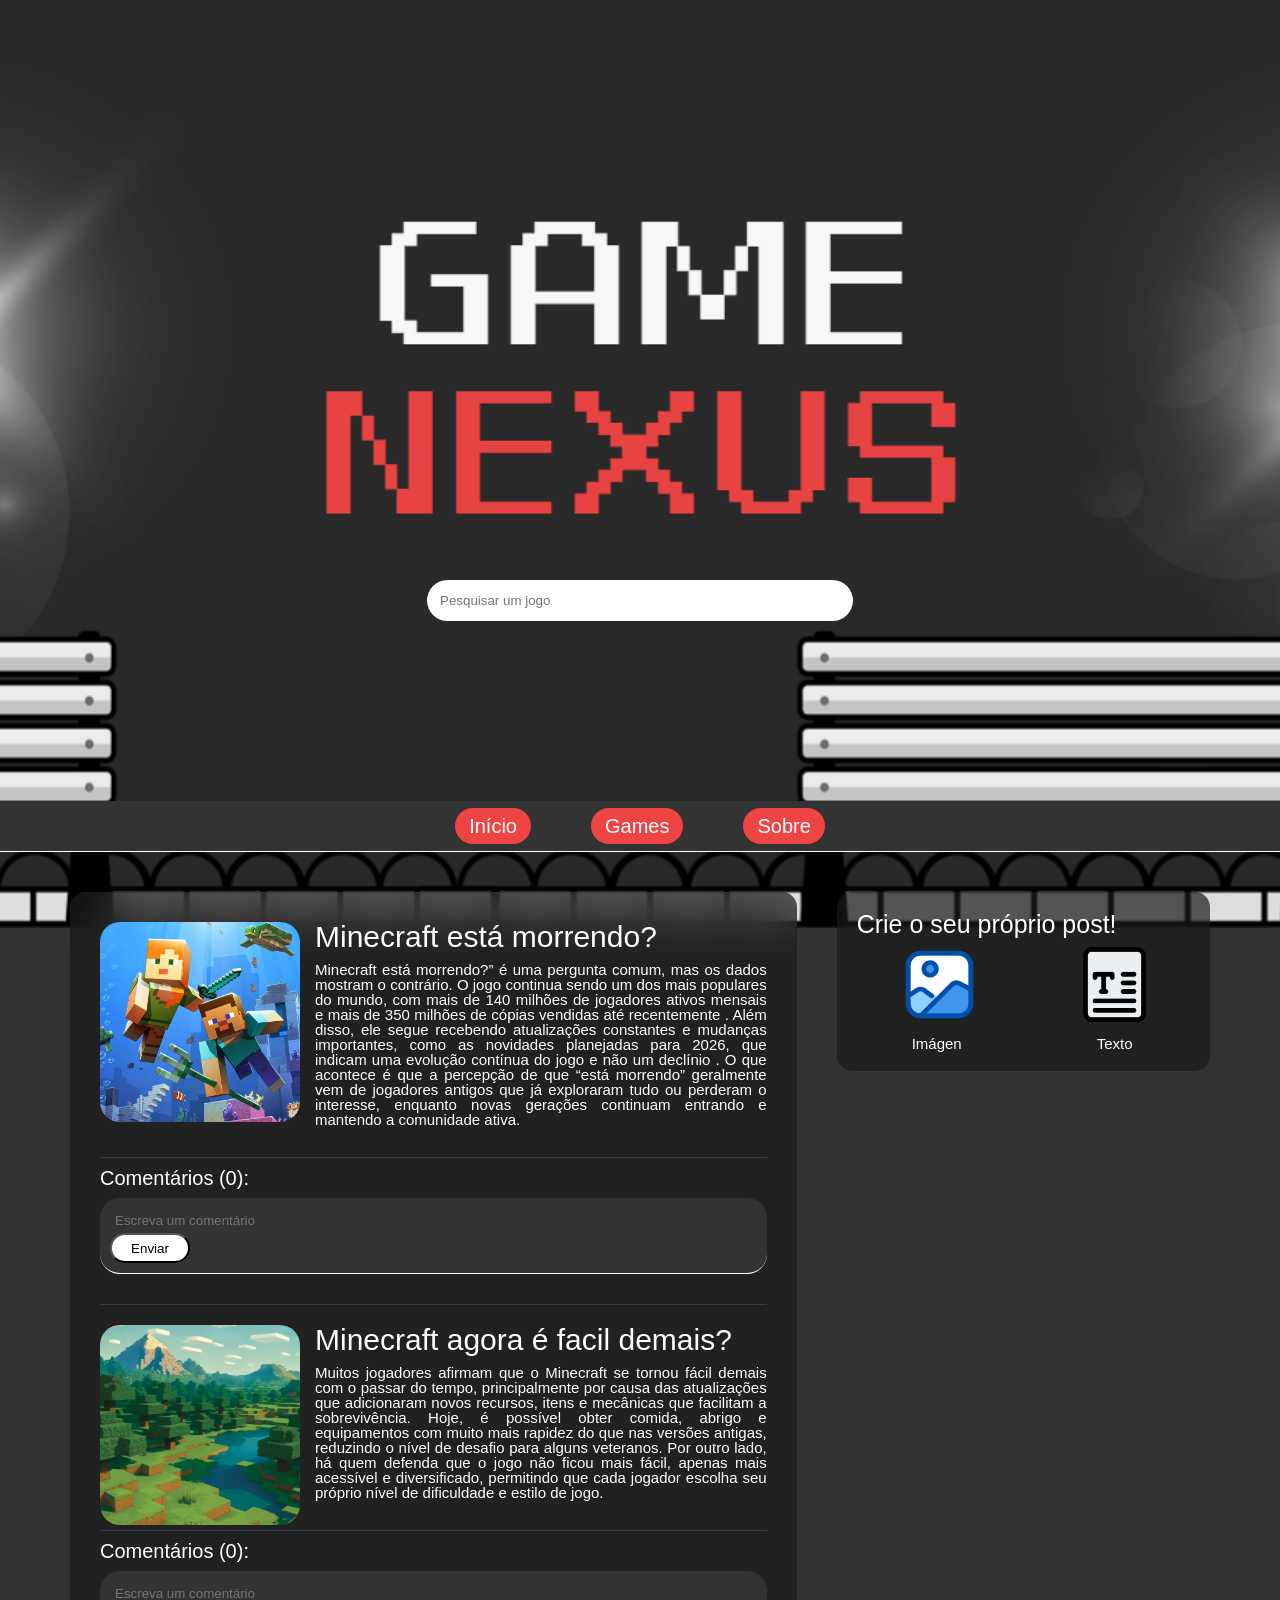
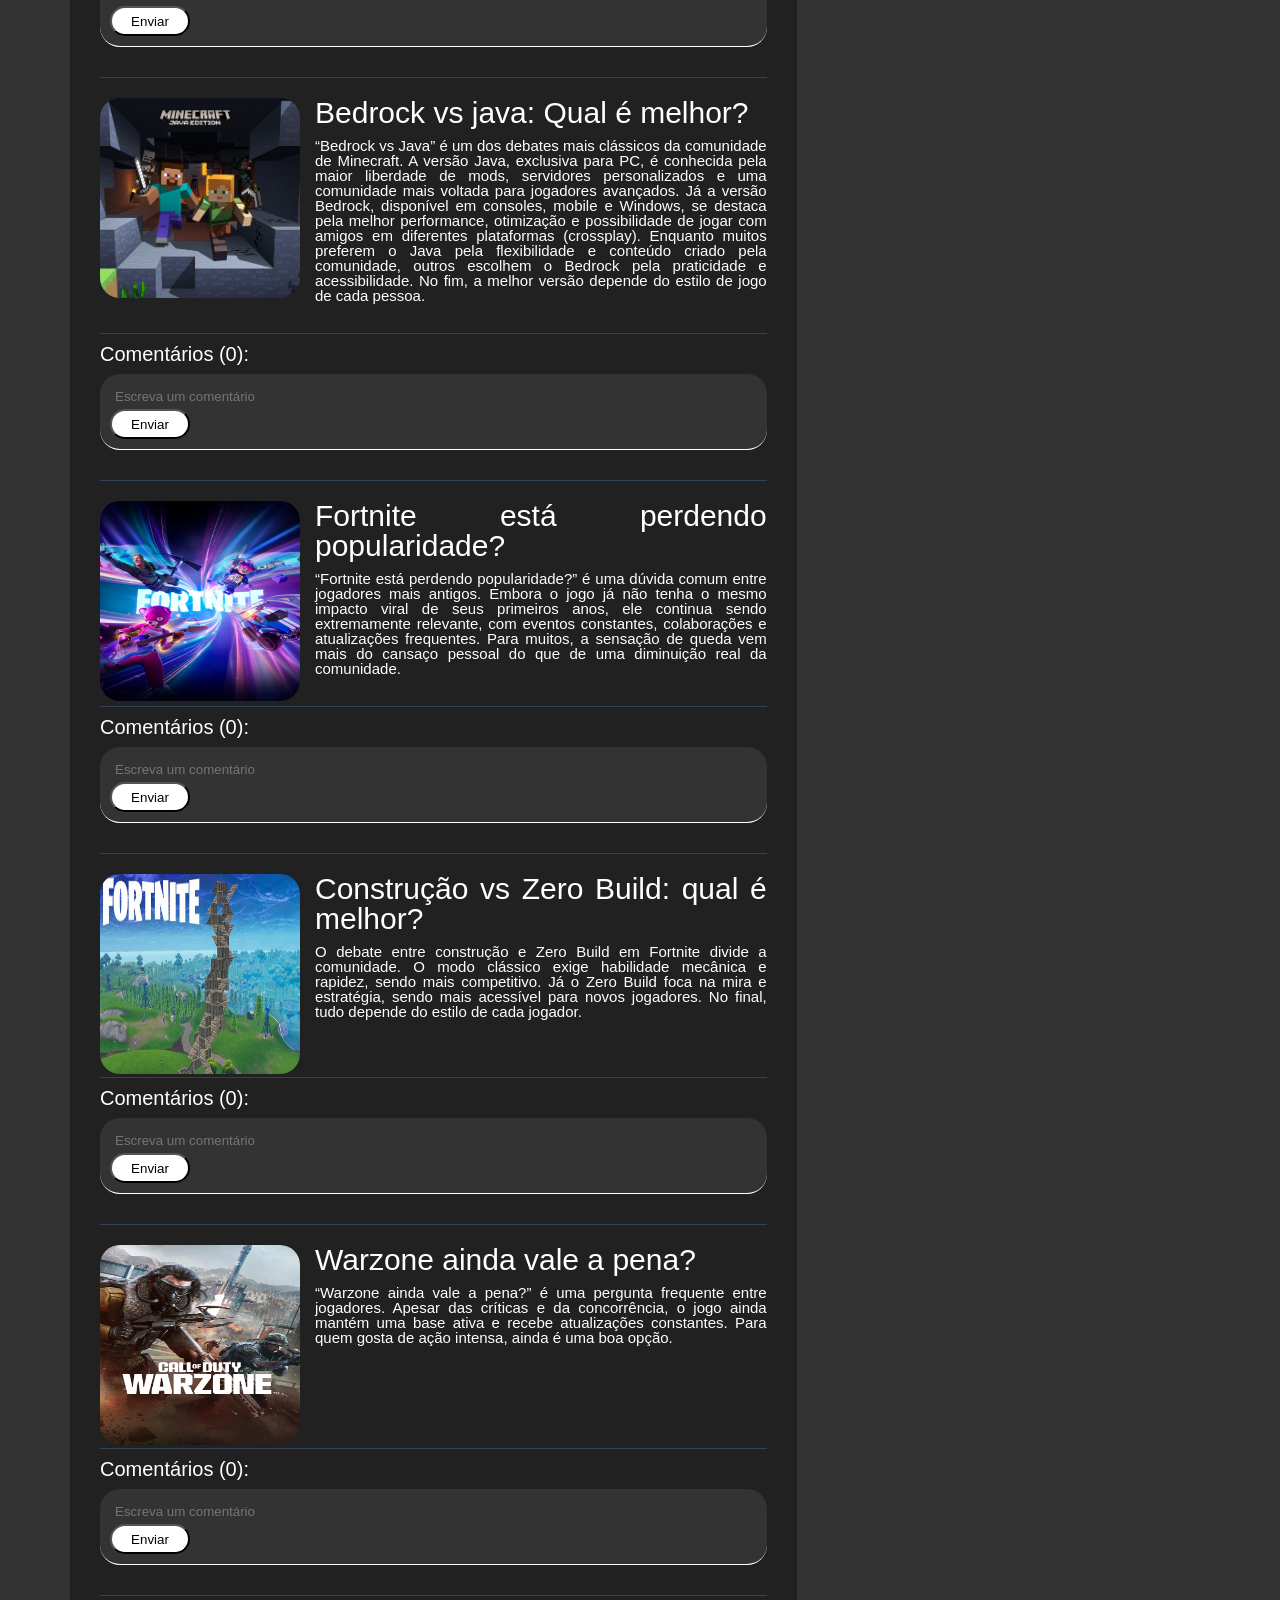
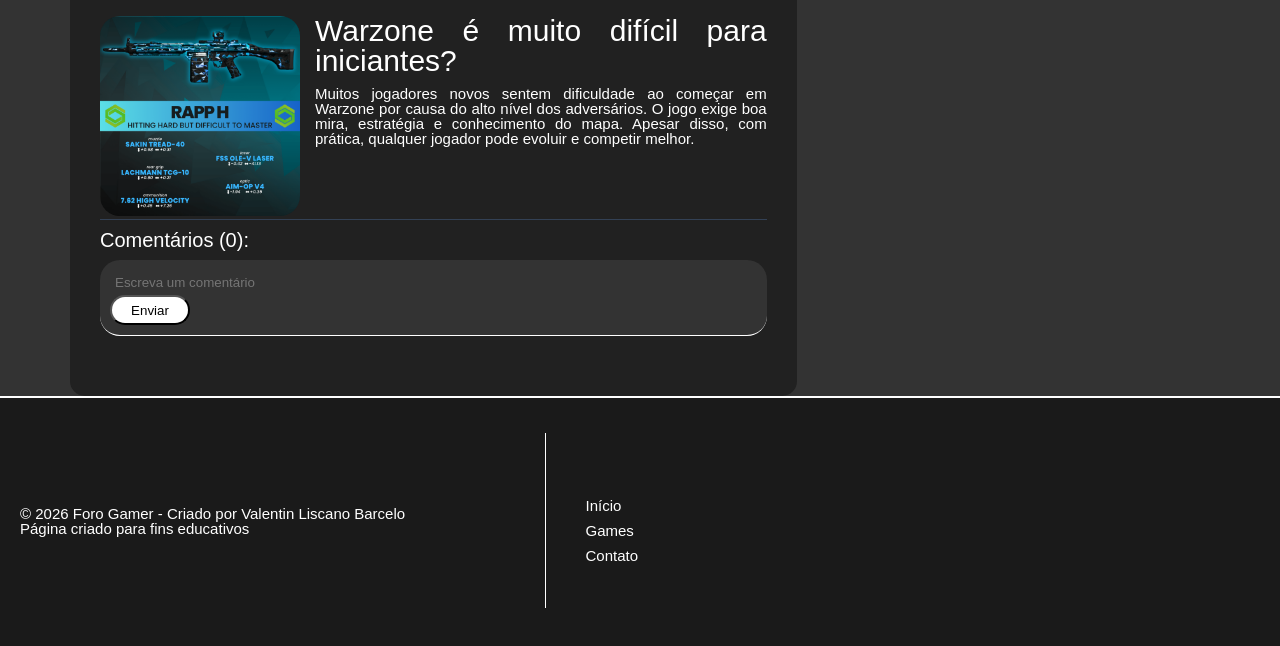
<file: index.html>
<!DOCTYPE html>
<html lang="pt-br">

<head>
    <meta charset="UTF-8">
    <meta name="viewport" content="width=device-width, initial-scale=1.0">
    <title>GameNexus</title>
    <link rel="stylesheet" href="css/style.css">
    <link rel="stylesheet" href="css/reset.css">
</head>

<body>
    <div id="container">
        <div id="header">
            <div id="title">
                <img src="imagens/logo3.png">
            </div>
            <div id="searchbox">
                <input type="text" placeholder="Pesquisar um jogo">
            </div>
        </div>

        <nav id="menu">
            <div id="navi">
                <a href="index.html">Início</a>
                <a href="catalogo.html">Games</a>
                <a href="sobre.html">Sobre</a>
            </div>
        </nav>

        <div id="bodypage">

            <div id="contenido">

                <div id="contenido-left">

                    <div id="post1">

                        <div id="post1img">
                            <img src="imagens/post1.jpg">
                        </div>

                        <div id="post1text">
                            <h3>Minecraft está morrendo?</h3>
                            <p>Minecraft está morrendo?” é uma pergunta comum, mas os dados mostram o contrário. O jogo
                                continua sendo um dos mais populares do mundo, com mais de 140 milhões de jogadores
                                ativos mensais e mais de 350 milhões de cópias vendidas até recentemente . Além disso,
                                ele segue recebendo atualizações constantes e mudanças importantes, como as novidades
                                planejadas para 2026, que indicam uma evolução contínua do jogo e não um declínio . O
                                que acontece é que a percepção de que “está morrendo” geralmente vem de jogadores
                                antigos que já exploraram tudo ou perderam o interesse, enquanto novas gerações
                                continuam entrando e mantendo a comunidade ativa.</p><br>
                        </div>

                    </div>

                    <div id="comentarioscss">
                        <div id="comentarios-p1">
                            <h4 id="contador">Comentários (0):</h4>
                        </div>

                        <script>
                            let contador = 0
                            function agregarComentario() {
                                const input = document.getElementById("input-comentario");
                                const texto = input.value;

                                if (texto === "") {
                                    return;
                                }

                                const nuevoComentario = document.createElement("p")
                                nuevoComentario.textContent = "Usuario: " + texto;

                                const contenedor = document.getElementById("comentarioscss")
                                contenedor.appendChild(nuevoComentario);

                                contador++;
                                document.getElementById("contador").textContent = "Comentários (" + contador + "):";

                                input.value = "";
                            }
                        </script>
                    </div>

                    <div id="comentariosjs">
                        <input type="text" id="input-comentario" placeholder="Escreva um comentário">
                        <button onclick="agregarComentario()">Enviar</button>
                    </div>

                    <div id="post2">

                        <div id="post2img">
                            <img src="imagens/post2.webp">
                        </div>

                        <div id="post2text">
                            <h3>Minecraft agora é facil demais?</h3>
                            <p>Muitos jogadores afirmam que o Minecraft se tornou fácil demais com o passar do tempo,
                                principalmente por causa das atualizações que adicionaram novos recursos, itens e
                                mecânicas que facilitam a sobrevivência. Hoje, é possível obter comida, abrigo e
                                equipamentos com muito mais rapidez do que nas versões antigas, reduzindo o nível de
                                desafio para alguns veteranos. Por outro lado, há quem defenda que o jogo não ficou mais
                                fácil, apenas mais acessível e diversificado, permitindo que cada jogador escolha seu
                                próprio nível de dificuldade e estilo de jogo.</p><br>
                        </div>
                    </div>

                    <div id="comentarioscss2">
                        <div id="comentarios-p1">
                            <h4 id="contador2">Comentários (0):</h4>
                        </div>

                        <script>
                            let contador2 = 0
                            function agregarComentario2() {
                                const input = document.getElementById("input-comentario2");
                                const texto = input.value;

                                if (texto === "") {
                                    return;
                                }

                                const nuevoComentario = document.createElement("p")
                                nuevoComentario.textContent = "Usuario: " + texto;

                                const contenedor = document.getElementById("comentarioscss2")
                                contenedor.appendChild(nuevoComentario);

                                contador2++;
                                document.getElementById("contador2").textContent = "Comentários (" + contador2 + "):";

                                input.value = "";
                            }
                        </script>
                    </div>

                    <div id="comentariosjs2">
                        <input type="text" id="input-comentario2" placeholder="Escreva um comentário">
                        <button onclick="agregarComentario2()">Enviar</button>
                    </div>

                    <div id="post3">

                        <div id="post3img">
                            <img src="imagens/post3.png">
                        </div>

                        <div id="post3text">
                            <h3>Bedrock vs java: Qual é melhor?</h3>
                            <p>“Bedrock vs Java” é um dos debates mais clássicos da comunidade de Minecraft. A versão
                                Java, exclusiva para PC, é conhecida pela maior liberdade de mods, servidores
                                personalizados e uma comunidade mais voltada para jogadores avançados. Já a versão
                                Bedrock, disponível em consoles, mobile e Windows, se destaca pela melhor performance,
                                otimização e possibilidade de jogar com amigos em diferentes plataformas (crossplay).
                                Enquanto muitos preferem o Java pela flexibilidade e conteúdo criado pela comunidade,
                                outros escolhem o Bedrock pela praticidade e acessibilidade. No fim, a melhor versão
                                depende do estilo de jogo de cada pessoa.</p><br>
                        </div>
                    </div>

                    <div id="comentarioscss3">
                        <div id="comentarios-p1">
                            <h4 id="contador3">Comentários (0):</h4>
                        </div>

                        <script>
                            let contador3 = 0
                            function agregarComentario3() {
                                const input = document.getElementById("input-comentario3");
                                const texto = input.value;

                                if (texto === "") {
                                    return;
                                }

                                const nuevoComentario = document.createElement("p")
                                nuevoComentario.textContent = "Usuario: " + texto;

                                const contenedor = document.getElementById("comentarioscss3")
                                contenedor.appendChild(nuevoComentario);

                                contador3++;
                                document.getElementById("contador3").textContent = "Comentários (" + contador3 + "):";

                                input.value = "";
                            }
                        </script>
                    </div>

                    <div id="comentariosjs3">
                        <input type="text" id="input-comentario3" placeholder="Escreva um comentário">
                        <button onclick="agregarComentario3()">Enviar</button>
                    </div>

                    <div id="post4">

                        <div id="post4img">
                            <img src="imagens/post4.jpg">
                        </div>

                        <div id="post4text">
                            <h3>Fortnite está perdendo popularidade?</h3>
                            <p>“Fortnite está perdendo popularidade?” é uma dúvida comum entre jogadores mais antigos.
                                Embora o jogo já não tenha o mesmo impacto viral de seus primeiros anos, ele continua
                                sendo extremamente relevante, com eventos constantes, colaborações e atualizações
                                frequentes. Para muitos, a sensação de queda vem mais do cansaço pessoal do que de uma
                                diminuição real da comunidade.</p><br>
                        </div>
                    </div>

                    <div id="comentarioscss4">
                        <div id="comentarios-p1">
                            <h4 id="contador4">Comentários (0):</h4>
                        </div>

                        <script>
                            let contador4 = 0
                            function agregarComentario4() {
                                const input = document.getElementById("input-comentario4");
                                const texto = input.value;

                                if (texto === "") {
                                    return;
                                }

                                const nuevoComentario = document.createElement("p")
                                nuevoComentario.textContent = "Usuario: " + texto;

                                const contenedor = document.getElementById("comentarioscss4")
                                contenedor.appendChild(nuevoComentario);

                                contador4++;
                                document.getElementById("contador4").textContent = "Comentários (" + contador4 + "):";

                                input.value = "";
                            }

                        </script>
                    </div>

                    <div id="comentariosjs4">
                        <input type="text" id="input-comentario4" placeholder="Escreva um comentário">
                        <button onclick="agregarComentario4()">Enviar</button>
                    </div>
                    <div id="post5">

                        <div id="post5img">
                            <img src="imagens/post5.jpg">
                        </div>

                        <div id="post5text">
                            <h3>Construção vs Zero Build: qual é melhor?</h3>
                            <p>O debate entre construção e Zero Build em Fortnite divide a comunidade. O modo clássico
                                exige
                                habilidade mecânica e rapidez, sendo mais competitivo. Já o Zero Build foca na mira e
                                estratégia, sendo mais acessível para novos jogadores. No final, tudo depende do estilo
                                de cada
                                jogador.</p><br>
                        </div>
                    </div>

                    <div id="comentarioscss5">
                        <div id="comentarios-p1">
                            <h4 id="contador5">Comentários (0):</h4>
                        </div>

                        <script>
                            let contador5 = 0
                            function agregarComentario5() {
                                const input = document.getElementById("input-comentario5");
                                const texto = input.value;

                                if (texto === "") {
                                    return;
                                }

                                const nuevoComentario = document.createElement("p")
                                nuevoComentario.textContent = "Usuario: " + texto;

                                const contenedor = document.getElementById("comentarioscss5")
                                contenedor.appendChild(nuevoComentario);

                                contador5++;
                                document.getElementById("contador5").textContent = "Comentários (" + contador5 + "):";

                                input.value = "";
                            }
                        </script>

                        <div id="comentariosjs5">
                            <input type="text" id="input-comentario5" placeholder="Escreva um comentário">
                            <button onclick="agregarComentario5()">Enviar</button>
                        </div>
                    </div>
                    <div id="post6">

                        <div id="post6img">
                            <img src="imagens/post6.jpg">
                        </div>

                        <div id="post6text">
                            <h3>Warzone ainda vale a pena?</h3>
                            <p>“Warzone ainda vale a pena?” é uma pergunta frequente entre jogadores. Apesar das
                                críticas e da concorrência, o jogo ainda mantém uma base ativa e recebe atualizações
                                constantes. Para quem gosta de ação intensa, ainda é uma boa opção.</p><br>
                        </div>
                    </div>

                    <div id="comentarioscss6">
                        <div id="comentarios-p1">
                            <h4 id="contador6">Comentários (0):</h4>
                        </div>

                        <script>
                            let contador6 = 0
                            function agregarComentario6() {
                                const input = document.getElementById("input-comentario6");
                                const texto = input.value;

                                if (texto === "") {
                                    return;
                                }

                                const nuevoComentario = document.createElement("p")
                                nuevoComentario.textContent = "Usuario: " + texto;

                                const contenedor = document.getElementById("comentarioscss6")
                                contenedor.appendChild(nuevoComentario);

                                contador6++;
                                document.getElementById("contador6").textContent = "Comentários (" + contador6 + "):";

                                input.value = "";
                            }
                        </script>
                    </div>

                    <div id="comentariosjs6">
                        <input type="text" id="input-comentario6" placeholder="Escreva um comentário">
                        <button onclick="agregarComentario6()">Enviar</button>
                    </div>

                    <div id="post7">

                        <div id="post7img">
                            <img src="imagens/post7.jpg">
                        </div>

                        <div id="post7text">
                            <h3>Warzone é muito difícil para iniciantes?</h3>
                            <p>Muitos jogadores novos sentem dificuldade ao começar em Warzone por causa do alto nível
                                dos
                                adversários. O jogo exige boa mira, estratégia e conhecimento do mapa. Apesar disso, com
                                prática, qualquer jogador pode evoluir e competir melhor.</p><br>
                        </div>
                    </div>

                    <div id="comentarioscss7">
                        <div id="comentarios-p1">
                            <h4 id="contador7">Comentários (0):</h4>
                        </div>

                        <script>
                            let contador7 = 0
                            function agregarComentario7() {
                                const input = document.getElementById("input-comentario7");
                                const texto = input.value;

                                if (texto === "") {
                                    return;
                                }

                                const nuevoComentario = document.createElement("p")
                                nuevoComentario.textContent = "Usuario: " + texto;

                                const contenedor = document.getElementById("comentarioscss7")
                                contenedor.appendChild(nuevoComentario);

                                contador7++;
                                document.getElementById("contador7").textContent = "Comentários (" + contador7 + "):";

                                input.value = "";
                            }
                        </script>
                    </div>

                    <div id="comentariosjs7">
                        <input type="text" id="input-comentario7" placeholder="Escreva um comentário">
                        <button onclick="agregarComentario7()">Enviar</button>
                    </div>
                </div>

                <div id="contenido-right">
                    <p>Crie o seu próprio post!</p>

                    <div id="opcion">
                        <a href="#">
                            <img src="imagens/criarimg.png">
                        </a>
                        <a href="#">
                            <img src="imagens/criartext.png">
                        </a>
                      
                    </div>

                    <div id="opciontext">
                        <p>Imágen</p>
                        <p>Texto</p>
                
                    </div>

                </div>
            </div>
        </div>

        <div id="footer">
            <div id="footer-container">
                <div id="footer-left">
                    <p>© 2026 Foro Gamer - Criado por Valentin Liscano Barcelo<br>
                        Página criado para fins educativos</p>
                </div>
                <div id="footer-right">
                    <a href="index.html">Início</a>
                    <a href="catalogo.html">Games</a>
                    <a href="sobre.html">Contato</a>
                </div>
            </div>
        </div>

    </div>
</body>

</html>
</file>
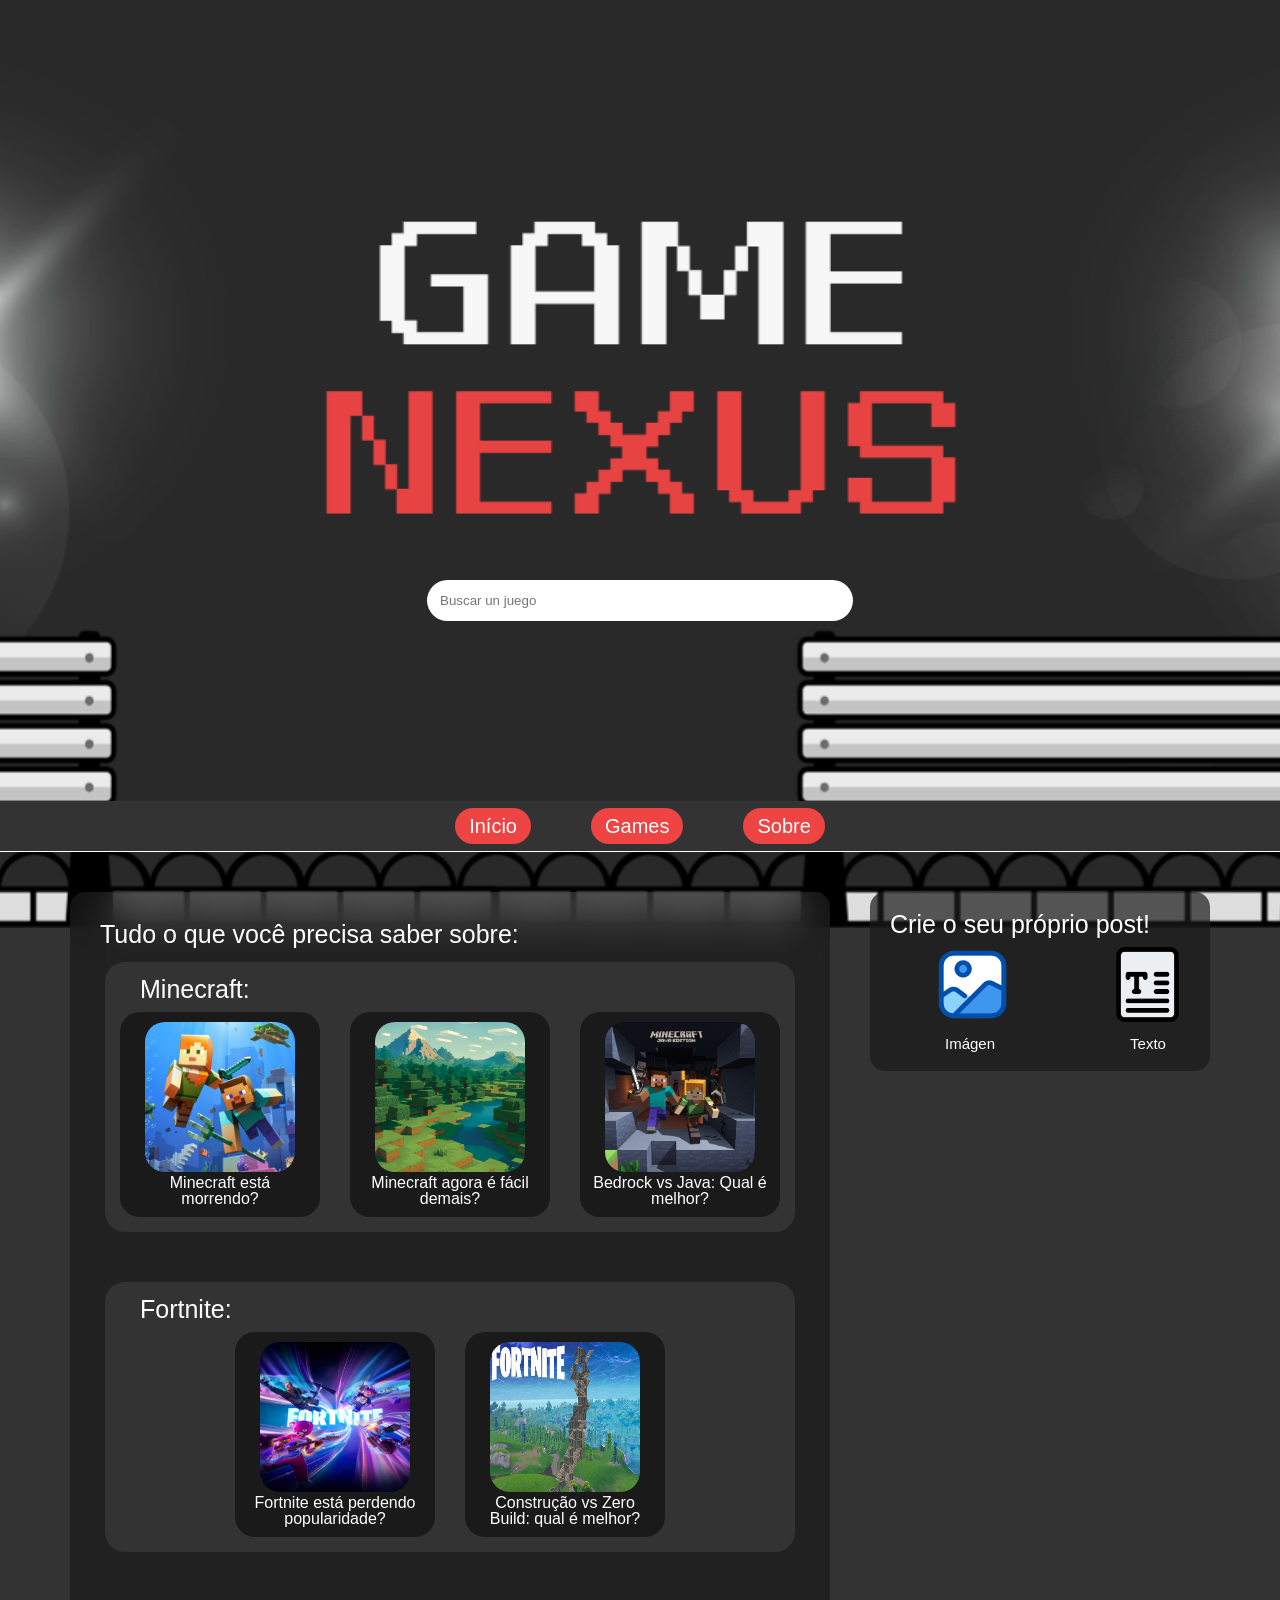
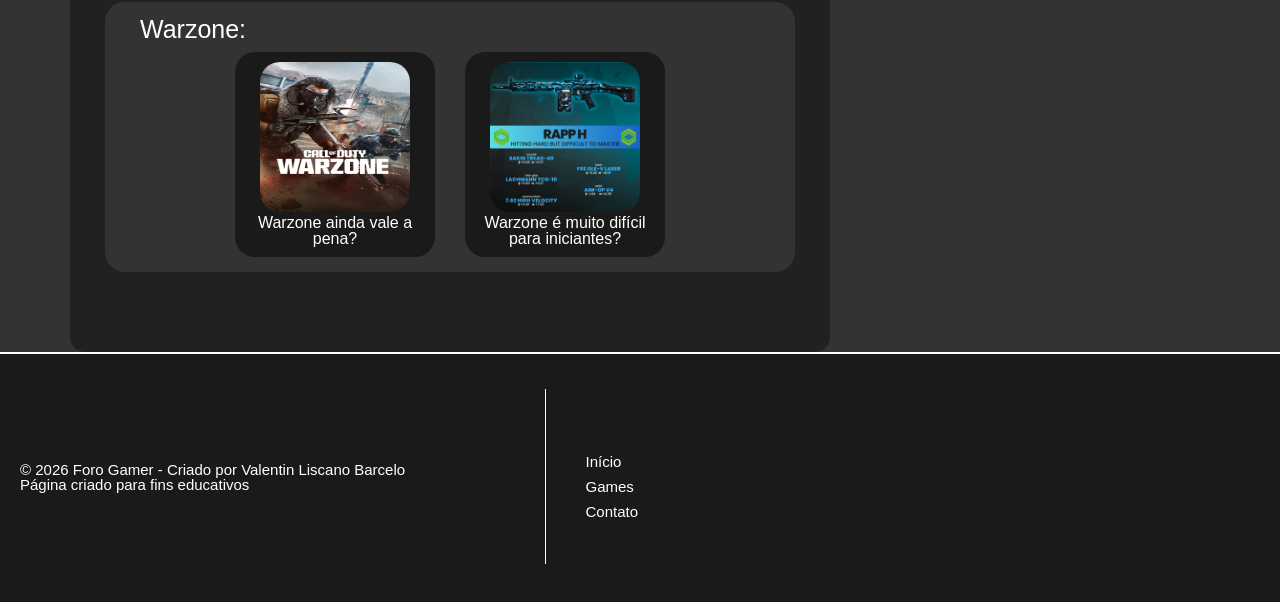
<file: catalogo.html>
<!DOCTYPE html>
<html lang="pt-br">

<head>
    <meta charset="UTF-8">
    <meta name="viewport" content="width=device-width, initial-scale=1.0">
    <title>GameNexus</title>
    <link rel="stylesheet" href="css/catalogo.css">
    <link rel="stylesheet" href="css/reset.css">
</head>

<body>
    <div id="container">
        <div id="header">
            <div id="title">
                <img src="imagens/logo3.png">
            </div>
            <div id="searchbox">
                <input type="text" placeholder="Buscar un juego">
            </div>
        </div>

        <nav id="menu">
            <div id="navi">
                <a href="index.html">Início</a>
                <a href="catalogo.html">Games</a>
                <a href="sobre.html">Sobre</a>
            </div>
        </nav>

        <div id="bodypage">

            <div id="contenido">

                <div id="contenido-left">
                    <h1>Tudo o que você precisa saber sobre: </h1>

                    <div id="minecraft">
                        <h1> Minecraft: </h1>

                        <div id="mine">

                            <div id="forpost1">
                                <a href="index.html#post1">
                                <img src="imagens/post1.jpg"><br>
                                <h3>Minecraft está morrendo?</h3>
                                </a>
                            </div>

                            <div id="forpost2">
                                <a href="index.html#post2">
                                <img src="imagens/post2.webp"><br>
                                <h3>Minecraft agora é fácil demais?</h3>
                            </a>
                            </div>

                            <div id="forpost3">
                                <a href="index.html#post3">
                                <img src="imagens/post3.png"><br>
                                <h3>Bedrock vs Java: Qual é melhor?</h3>
                                </a>
                            </div>
                        </div>
                    </div>

                    <div id="fortnite">
                        <h1>Fortnite:</h1>

                        <div id="fort">

                            <div id="forpost4">
                                <a href="index.html#post4">
                                <img src="imagens/post4.jpg"><br>
                                <h3>Fortnite está perdendo popularidade?</h3>
                                </a>
                            </div>

                            <div id="forpost5">
                                <a href="index.html#post5">
                                <img src="imagens/post5.jpg"><br>
                                <h3>Construção vs Zero Build: qual é melhor?</h3>
                                </a>
                            </div>

                        </div>
                    </div>

                    <div id="warzone">
                        <h1>Warzone:</h1>

                        <div id="warz">

                            <div id="forpost6">
                                <a href="index.html#post6">
                                <img src="imagens/post6.jpg"><br>
                                <h3>Warzone ainda vale a pena?</h3>
                                </a>
                            </div>

                            <div id="forpost7">
                                <a href="index.html#post7">
                                <img src="imagens/post7.jpg"><br>
                                <h3>Warzone é muito difícil para iniciantes?</h3>
                                </a>
                            </div>

                        </div>
                    </div>
                </div>

                <div id="contenido-right">
                    <p>Crie o seu próprio post!</p>

                    <div id="opcion">
                        <a href="#">
                            <img src="imagens/criarimg.png">
                        </a>
                        <a href="#">
                            <img src="imagens/criartext.png">
                        </a>
                       
                    </div>

                    <div id="opciontext">
                        <p>Imágen</p>
                        <p>Texto</p>
                 
                    </div>

                </div>

            </div>
        </div>

        <div id="footer">
            <div id="footer-container">
                <div id="footer-left">
                    <p>© 2026 Foro Gamer - Criado por Valentin Liscano Barcelo<br>
                        Página criado para fins educativos</p>
                </div>
                <div id="footer-right">
                    <a href="index.html">Início</a>
                    <a href="catalogo.html">Games</a>
                    <a href="sobre.html">Contato</a>
                </div>
            </div>
        </div>

    </div>
</body>

</html>
</file>
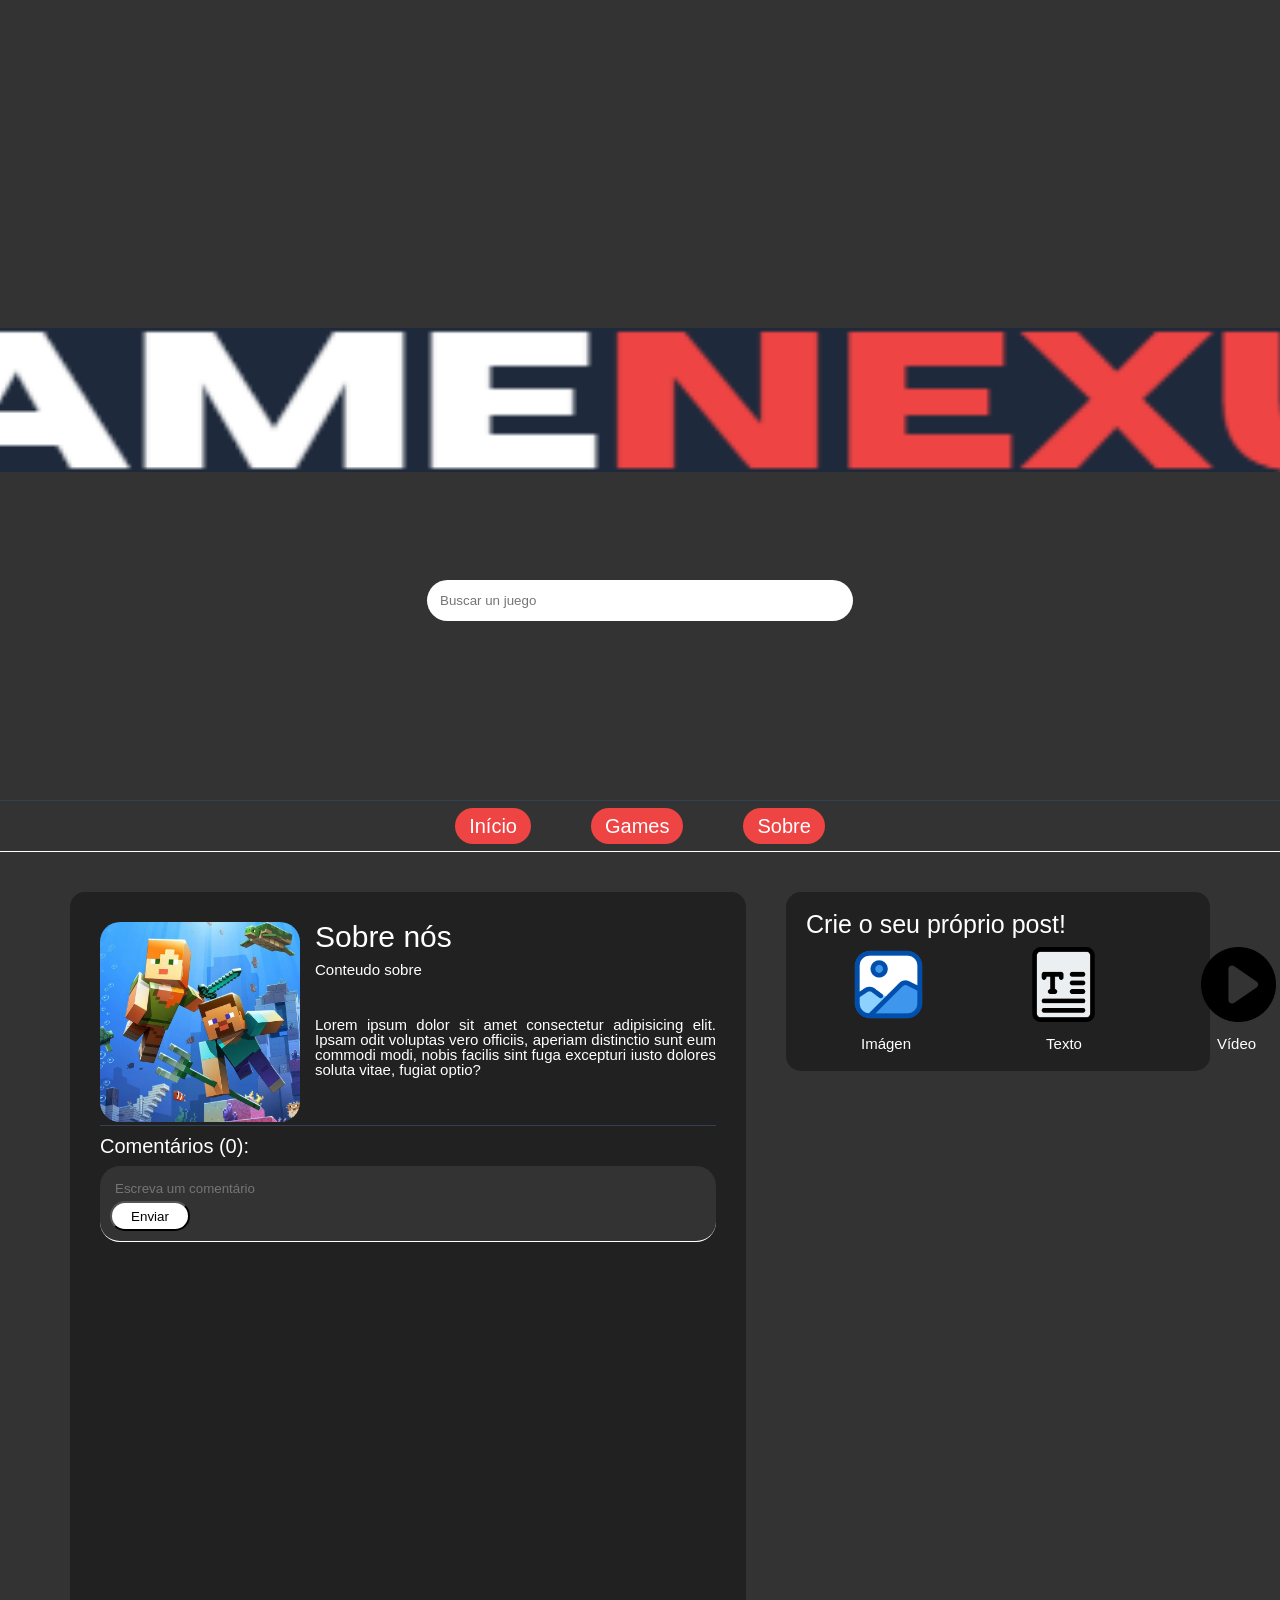
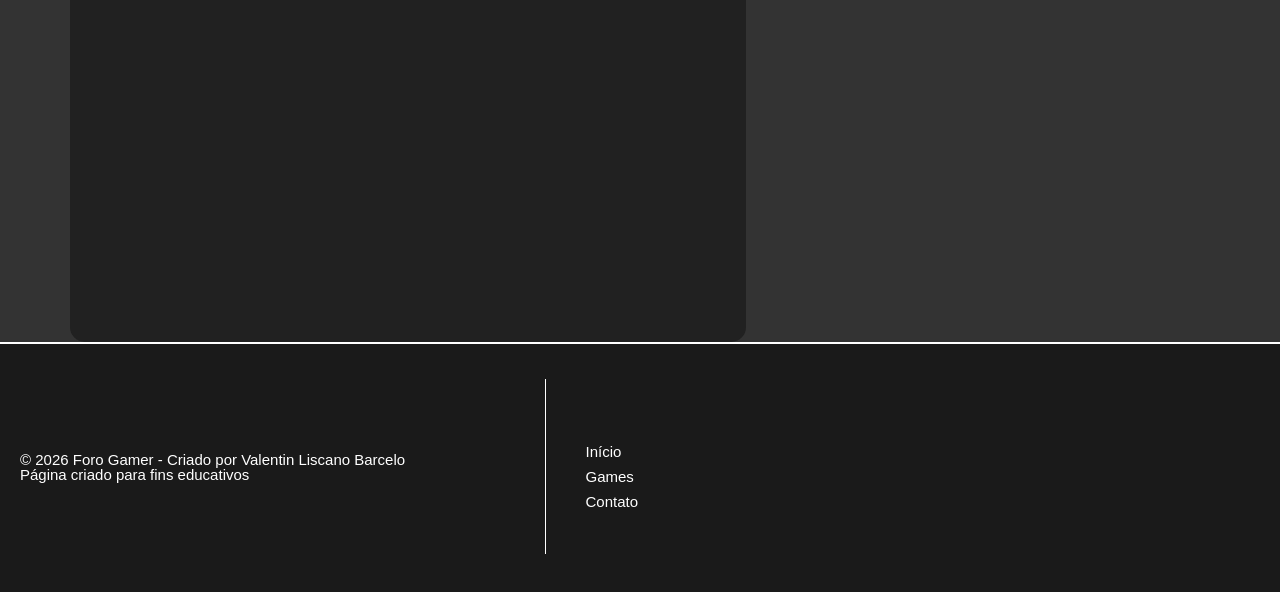
<file: sobre.html>
<!DOCTYPE html>
<html lang="pt-br">
<head>
    <meta charset="UTF-8">
    <meta name="viewport" content="width=device-width, initial-scale=1.0">
    <title>GameNexus</title>
    <link rel="stylesheet" href="css/style.css">
    <link rel="stylesheet" href="css/reset.css">
</head>
<body>
    <div id="container">
        <div id="header">
            <div id="title">
                <img src="imagens/logo.png">
            </div>
            <div id="searchbox">
                <input type="text" placeholder="Buscar un juego">
            </div>
        </div>

        <nav id="menu">
            <div id="navi">
                <a href="index.html">Início</a>
                <a href="catalogo.html">Games</a>
                <a href="sobre.html">Sobre</a>
            </div>
        </nav>

        <div id="bodypage">

            <div id="contenido">

                <div id="contenido-left">

                    <div id="post1">

                        <div id="post1img">
                            <img src="imagens/8a8ab42e93738010d9c6af363bc7446a.jpg">
                        </div>

                        <div id="post1text">
                            <h3>Sobre nós</h3>
                            <p>Conteudo sobre</p><br>
                            <p>Lorem ipsum dolor sit amet consectetur adipisicing elit. Ipsam odit voluptas vero officiis, aperiam distinctio sunt eum commodi modi, nobis facilis sint fuga excepturi iusto dolores soluta vitae, fugiat optio?</p><br>                        
                        </div>

                    </div>
                    <div id="comentarioscss">
                    <div id="comentarios-p1">
                        <h4 id="contador">Comentários (0):</h4>
                    </div>

                    <div id="comentariosjs">
                        <input type="text" id="input-comentario" placeholder="Escreva um comentário">
                        <button onclick="agregarComentario()">Enviar</button>
                    </div>    
                    
                    <script>
                        let contador = 0
                        function agregarComentario(){
                            const input = document.getElementById("input-comentario");
                            const texto = input.value;

                            if (texto===""){
                                return;
                            }

                            const nuevoComentario = document.createElement("p")
                            nuevoComentario.textContent = "Usuario: " + texto;

                            const contenedor = document.getElementById("comentarioscss")
                            contenedor.appendChild(nuevoComentario);

                            contador++;
                            document.getElementById("contador").textContent = "Comentários (" + contador + "):";

                            input.value = "";
                        }
                    </script>
                    </div>
                </div>   

                <div id="contenido-right">
                    <p>Crie o seu próprio post!</p>

                    <div id="opcion">
                        <a href="#">
                            <img src="imagens/criarimg.png">
                        </a>
                        <a href="#">
                            <img src="imagens/criartext.png">
                        </a>
                        <a href="#">
                            <img src="imagens/criarvideo.png">
                        </a>
                    </div>

                    <div id="opciontext">
                        <p>Imágen</p>
                        <p>Texto</p>
                        <p>Vídeo</p>
                    </div>

                </div>

            </div>
        </div>

        <div id="footer">
            <div id="footer-container">
                <div id="footer-left">
                    <p>© 2026 Foro Gamer - Criado por Valentin Liscano Barcelo<br>
                    Página criado para fins educativos</p>
                </div>
                <div id="footer-right">
                    <a href="index.html">Início</a>
                    <a href="catalogo.html">Games</a>
                    <a href="sobre.html">Contato</a>
                </div>
            </div>
        </div>

    </div>
</body>
</html>
</file>
<file: css/style.css>
#container {
    background-color:#333333;
    font-family:sans-serif;
    width: 100%;
    height: auto;
}

#header{
    width: 100%;
    height: 800px;
    margin: 0 ;
    border-bottom: 1px solid #334155;
    display: flex;
    align-items: center;
    justify-content: center;
}

#title{
    display: flex;
    justify-content: center;
    align-items: center;
}

#title img{
    width: 208vh;
    min-height: 100%;
   
}


#searchbox{
    margin-top: 400px;

    background-color: white;
    border-radius: 50px;
    padding: 5px;
    position: absolute;
  
}

#searchbox input{
    background: transparent;
    border: none;
    outline: none;
    color: black;
    padding: 8px;
    width: 400px;

}

#header h1{
    color: aliceblue;
    font-size: 30px;
    font-family:sans-serif;
}

nav{
    background-color: #333333;
    width: 100%;
    height: 50px;
    display: flex;
    font-family:Arial;
    justify-content: center;
    align-items: center;
    gap: 60px;
}

#navi{
    display: flex;
    font-family:Arial;
    justify-content: center;
    align-items: center;
    gap: 60px;
    background-color: #333333;
}

#menu {
    position: sticky;
    top: 0;
    z-index: 1000;
    border-bottom: solid 1px white;
    background-color: #333333;
}

#menu a {
    background-color: #ef4444;
    color: white;
    text-decoration: none;
    font-family:Arial;
    font-size: 20px;
    padding: 8px 14px;
    border-radius: 999px;
    margin-top: 7px;
    cursor: pointer;
    transition: transform 0.2s ease;
}

#menu a:hover {
    transform: scale(0.8);
    background-color: #ef4444;
    color: white;
}

#bodypage{
    /* background-color: #393d42; */
    width: 100%;
    min-height: 120vh;
    background-size: cover;
    background-position: center;
    background-repeat: no-repeat;
}

#contenido{
    display: flex;
    justify-content: space-between;
    align-items: flex-start;
    margin: auto;
    gap: 40px;
}

#contenido-left{
    background-color: rgba(26, 26, 26, 0.7);
    backdrop-filter: blur(20px);
    width: 60%;
    min-height: 110vh;
    margin-top: 40px;
    margin-left: 70px;
    padding: 30px;
    border-radius: 15px;
}

#contenido-left img{
    width: 200px;
    height: 200px;
    border-radius: 20px;
}

#post1, #post2, #post3, #post4, #post5, #post6, #post7 {
  scroll-margin-top: 80px;
}

#post1{
    display: flex;
    align-items: flex-start;
    gap: 15px;
    margin-bottom: 10px;
    border-bottom: solid 1px #334155;
}

#post1 p, #post2 p, #post3 p, #post4 p, #post5 p, #post6 p, #post7 p{
    margin-top: 10px;
}
#post1text{
    color: white;
    font-family:sans-serif;
    font-size: 30px;
    text-align: justify;
}

#post1text p{
    font-size: 15px;
}



#comentarios-p1{
    display: block;
    color: white;
    font-size: 15px;
}

#comentarios-p1 h4{
    font-size: 20px;
}

#comentarios-p1 h5{
    font-size: 15px;
    color: red;
}

#comentariosjs{
    margin-top: 10px;
    border-bottom: solid 1px white;
    padding: 10px;
    background-color: #333333;
    border-radius: 20px;
    color: #666666;
    margin-bottom: 30px;
}

#comentariosjs2{
    margin-top: 10px;
    border-bottom: solid 1px white;
    padding: 10px;
    background-color: #333333;
    border-radius: 20px;
    color: #666666;
    margin-bottom: 30px;
}

#comentariosjs3{
    margin-top: 10px;
    border-bottom: solid 1px white;
    padding: 10px;
    background-color: #333333;
    border-radius: 20px;
    color: #666666;
    margin-bottom: 30px;
}

#comentariosjs4{
    margin-top: 10px;
    border-bottom: solid 1px white;
    padding: 10px;
    background-color: #333333;
    border-radius: 20px;
    color: #666666;
    margin-bottom: 30px;
}

#comentariosjs5{
    margin-top: 10px;
    border-bottom: solid 1px white;
    padding: 10px;
    background-color: #333333;
    border-radius: 20px;
    color: #666666;
    margin-bottom: 30px;
}

#comentariosjs6{
    margin-top: 10px;
    border-bottom: solid 1px white;
    padding: 10px;
    background-color: #333333;
    border-radius: 20px;
    color: #666666;
    margin-bottom: 30px;
}

#comentariosjs7{
    margin-top: 10px;
    border-bottom: solid 1px white;
    padding: 10px;
    background-color: #333333;
    border-radius: 20px;
    color: #666666;
    margin-bottom: 30px;
}

#comentariosjs input{
    background: transparent;
    border: none;
    outline: none;
    width: 87%;
    padding: 5px;
    color: white;
}

#comentariosjs2 input{
    background: transparent;
    border: none;
    outline: none;
    width: 87%;
    padding: 5px;
    color: white;
}

#comentariosjs3 input{
    background: transparent;
    border: none;
    outline: none;
    width: 87%;
    padding: 5px;
    color: white;
}

#comentariosjs4 input{
    background: transparent;
    border: none;
    outline: none;
    width: 87%;
    padding: 5px;
    color: white;
}

#comentariosjs5 input{
    background: transparent;
    border: none;
    outline: none;
    width: 87%;
    padding: 5px;
    color: white;
}

#comentariosjs6 input{
    background: transparent;
    border: none;
    outline: none;
    width: 87%;
    padding: 5px;
    color: white;
}

#comentariosjs7 input{
    background: transparent;
    border: none;
    outline: none;
    width: 87%;
    padding: 5px;
    color: white;
}

#comentariosjs button{
    background-color: white;
    border-radius: 20px;
    height: 30px;
    width: 80px;
    transition: 0.2s ease;
    cursor: pointer;
}

#comentariosjs2 button{
    background-color: white;
    border-radius: 20px;
    height: 30px;
    width: 80px;
    transition: 0.2s ease;
    cursor: pointer;
}

#comentariosjs3 button{
    background-color: white;
    border-radius: 20px;
    height: 30px;
    width: 80px;
    transition: 0.2s ease;
    cursor: pointer;
}

#comentariosjs4 button{
    background-color: white;
    border-radius: 20px;
    height: 30px;
    width: 80px;
    transition: 0.2s ease;
    cursor: pointer;
}

#comentariosjs5 button{
    background-color: white;
    border-radius: 20px;
    height: 30px;
    width: 80px;
    transition: 0.2s ease;
    cursor: pointer;
}

#comentariosjs6 button{
    background-color: white;
    border-radius: 20px;
    height: 30px;
    width: 80px;
    transition: 0.2s ease;
    cursor: pointer;
}

#comentariosjs7 button{
    background-color: white;
    border-radius: 20px;
    height: 30px;
    width: 80px;
    transition: 0.2s ease;
    cursor: pointer;
}


#comentariosjs button:hover{
    background-color: #ef4444;
    transform: scale(1.1);
}

#comentariosjs2 button:hover{
    background-color: #ef4444;
    transform: scale(1.1);
}

#comentariosjs3 button:hover{
    background-color: #ef4444;
    transform: scale(1.1);
}

#comentariosjs4 button:hover{
    background-color: #ef4444;
    transform: scale(1.1);
}

#comentariosjs5 button:hover{
    background-color: #ef4444;
    transform: scale(1.1);
}

#comentariosjs6 button:hover{
    background-color: #ef4444;
    transform: scale(1.1);
}

#comentariosjs7 button:hover{
    background-color: #ef4444;
    transform: scale(1.1);
}

#post2{
    display: flex;
    align-items: flex-start;
    gap: 15px;
    margin-bottom: 10px;
    border-bottom: solid 1px #334155;
    margin-top: 10px;
    border-top:solid 1px #334155;
    padding-top: 20px;
}

#post2text{
    color: white;
    font-family:sans-serif;
    font-size: 30px;
    text-align: justify;
}

#post2text p{
    font-size: 15px;
}

#post3{
    display: flex;
    align-items: flex-start;
    gap: 15px;
    margin-bottom: 10px;
    border-bottom: solid 1px #334155;
    margin-top: 10px;
    border-top:solid 1px #334155;
    padding-top: 20px;
}

#post3text{
    color: white;
    font-family:sans-serif;
    font-size: 30px;
    text-align: justify;
}

#post3text p{
    font-size: 15px;
}

#post4{
    display: flex;
    align-items: flex-start;
    gap: 15px;
    margin-bottom: 10px;
    border-bottom: solid 1px #334155;
    margin-top: 10px;
    border-top:solid 1px #334155;
    padding-top: 20px;
}

#post4text{
    color: white;
    font-family:sans-serif;
    font-size: 30px;
    text-align: justify;
}

#post4text p{
    font-size: 15px;
}

#post5{
    display: flex;
    align-items: flex-start;
    gap: 15px;
    margin-bottom: 10px;
    border-bottom: solid 1px #334155;
    margin-top: 10px;
    border-top:solid 1px #334155;
    padding-top: 20px;
}

#post5text{
    color: white;
    font-family:sans-serif;
    font-size: 30px;
    text-align: justify;
}

#post5text p{
    font-size: 15px;
}

#post6{
    display: flex;
    align-items: flex-start;
    gap: 15px;
    margin-bottom: 10px;
    border-bottom: solid 1px #334155;
    margin-top: 10px;
    border-top:solid 1px #334155;
    padding-top: 20px;
}

#post6text{
    color: white;
    font-family:sans-serif;
    font-size: 30px;
    text-align: justify;
}

#post6text p{
    font-size: 15px;
}

#post7{
    display: flex;
    align-items: flex-start;
    gap: 15px;
    margin-bottom: 10px;
    border-bottom: solid 1px #334155;
    margin-top: 10px;
    border-top:solid 1px #334155;
    padding-top: 20px;
}

#post7text{
    color: white;
    font-family:sans-serif;
    font-size: 30px;
    text-align: justify;
}

#post7text p{
    font-size: 15px;
}

#contenido-right{
    background-color: rgba(26, 26, 26, 0.7);
    width: 30%;
    min-height: 15vh;
    margin-top: 40px;
    margin-right: 70px;
    padding: 20px;
    border-radius: 15px;
    font-size: 25px;
}

#opcion {
    display: flex;
    justify-content: flex-start;
    align-items: flex-start;
    margin-top: 10px;
    margin-left: 45px;
    gap: 100px;
}

#opcion img{
    width: 75px;
    height: 75px;
}

#opciontext{
    display: flex;
    justify-content: flex-start;
    align-items: flex-start;
    gap: 135px;
    margin-top: 10px;
    margin-left: 55px;
    font-family: sans-serif;
    font-size: 15px;
}

#contenido p{
    color: white;
}

#footer{
    background-color: #1A1A1A;
    height: 250px;
    width: 100%;
    padding: 30px 20px;
    border-top: 2px solid white;
    box-sizing: border-box;
}

#footer-container{
    width: 100%;
    display: flex;
    justify-content: space-between;
    align-items: center;
    margin: auto;
    gap: 40px;
}

#footer-left{
    width: 50%;
    height: 175px;
    margin: 5px 0;
    border-right: 1px solid white;
    display: flex;
    flex-direction: column;
    justify-content: center;
    align-items: flex-start;
}

#footer-left p{
    color: white;
    font-size: 15px;
    font-family:sans-serif;
}

#footer-right{
    width: 50%;
    height: 150px;
    display: flex;
    flex-direction: column;
    align-items: flex-start;
    justify-content: center;
    margin-top: 20px;
    margin-right: 150px;
}

#footer-right a{
    color: white;
    text-decoration: none;
    font-family:sans-serif;
    font-size: 15px;
    margin: 5px 0;
}
</file>
<file: css/catalogo.css>
p, h1, h3{
    color: white;
}

#container {
    background-color:#333333;
    font-family:sans-serif;
    width: 100%;
    height: auto;
}

#header{
    width: 100%;
    height: 800px;
    margin: 0 ;
    border-bottom: 1px solid #334155;
    display: flex;
    align-items: center;
    justify-content: center;
}

#title{
    display: flex;
    justify-content: center;
    align-items: center;
}

#title img{
    width: 208vh;
    height: 100%;
    object-fit: cover;
}


#searchbox{
    margin-top: 400px;

    background-color: white;
    border-radius: 50px;
    padding: 5px;
    position: absolute;
  
}

#searchbox input{
    background: transparent;
    border: none;
    outline: none;
    color: black;
    padding: 8px;
    width: 400px;

}

#header h1{
    color: aliceblue;
    font-size: 30px;
    font-family:sans-serif;
}

nav{
    background-color: #333333;
    width: 100%;
    height: 50px;
    display: flex;
    font-family:Arial;
    justify-content: center;
    align-items: center;
    gap: 60px;
}

#navi{
    background-color: #333333;
    display: flex;
    font-family:Arial;
    justify-content: center;
    align-items: center;
    gap: 60px;
}

#menu {
    background-color: #333333;
    position: sticky;
    top: 0;
    z-index: 1000;
    border-bottom: solid 1px white;
}

#menu a {
    background-color: #ef4444;
    color: white;
    text-decoration: none;
    font-family:Arial;
    font-size: 20px;
    padding: 8px 14px;
    border-radius: 999px;
    margin-top: 7px;
    cursor: pointer;
    transition: transform 0.2s ease;
}

#menu a:hover {
    transform: scale(0.8);
    background-color: #ef4444;
    color: white;
}

#bodypage{
    /* background-color: #393d42; */
    width: 100%;
    min-height: 120vh;
    background-size: cover;
    background-position: center;
    background-repeat: no-repeat;
}

#contenido{
    display: flex;
    justify-content: space-between;
    align-items: flex-start;
    margin: auto;
    gap: 40px;
}

#contenido-left{
    background-color: rgba(26, 26, 26, 0.7);
    backdrop-filter: blur(20px);
    width: 60%;
    min-height: 110vh;
    margin-top: 40px;
    margin-left: 70px;
    padding: 30px;
    border-radius: 15px;
}

#contenido-left h1{
    font-size: 25px;
    margin-bottom: 15px;
}

#post1, #post2, #post3, #post4, #post5, #post6, #post7 {
  scroll-margin-top: 80px;
}

#minecraft, #fortnite, #warzone{
    background-color: #333333;
    border-radius: 20px;
    padding: 15px;
    margin: 5px;
    margin-bottom: 50px;
}

#minecraft h1, #fortnite h1, #warzone h1{
    font-size: 25px;
    margin-left: 20px;
    margin-bottom: 10px;
}

#mine, #fort, #warz{
    display: flex;
    justify-content: center;
    align-items: center;
    gap: 30px; 
}


#mine img, #fort img, #warz img{
    width: 150px;
    height: 150px;
    border-radius: 20px;
}

#forpost1, #forpost2, #forpost3, #forpost4, #forpost5, #forpost6, #forpost7 {
    display: flex;
    flex-direction: column;
    align-items: center; 
    text-align: center;

    background-color: #1A1A1A;
    border-radius: 20px;
    padding: 10px;
    width: 180px;
    transition: transform 0.2s ease;
    cursor: pointer;
}

#forpost1:hover, #forpost2:hover, #forpost3:hover, #forpost4:hover, #forpost5:hover, #forpost6:hover, #forpost7:hover{
    transform: scale(0.9);
    background-color: rgb(239, 68, 68, 0.9);
    box-shadow: 0 0 15px rgba(239, 68, 68, 0.6);
}

#forpost1 a, #forpost2 a, #forpost3 a, #forpost4 a, #forpost5 a, #forpost6 a, #forpost7 a{
    display: block;
    text-decoration: none;
    color: inherit;
}



#fort {
    display: flex;
    justify-content: center;
    align-items: center;
}

#fort img{
    width: 150px;
    height: 150px;
}

#warz {
    display: flex;
    justify-content: center;
    align-items: center;
}

#warz img{
    width: 150px;
    height: 150px;
}


#contenido-right{
    background-color: rgba(26, 26, 26, 0.7);
    width: 30%;
    min-height: 15vh;
    margin-top: 40px;
    margin-right: 70px;
    padding: 20px;
    border-radius: 15px;
    font-size: 25px;
}

#opcion {
    display: flex;
    justify-content: flex-start;
    align-items: flex-start;
    margin-top: 10px;
    margin-left: 45px;
    gap: 100px;
}

#opcion img{
    width: 75px;
    height: 75px;
}

#opciontext{
    display: flex;
    justify-content: flex-start;
    align-items: flex-start;
    gap: 135px;
    margin-top: 10px;
    margin-left: 55px;
    font-family: sans-serif;
    font-size: 15px;
}

#contenido p{
    color: white;
}

#footer{
    background-color: #1A1A1A;
    height: 250px;
    width: 100%;
    padding: 30px 20px;
    border-top: 2px solid white;
    box-sizing: border-box;
}

#footer-container{
    width: 100%;
    display: flex;
    justify-content: space-between;
    align-items: center;
    margin: auto;
    gap: 40px;
}

#footer-left{
    width: 50%;
    height: 175px;
    margin: 5px 0;
    border-right: 1px solid white;
    display: flex;
    flex-direction: column;
    justify-content: center;
    align-items: flex-start;
}

#footer-left p{
    color: white;
    font-size: 15px;
    font-family:sans-serif;
}

#footer-right{
    width: 50%;
    height: 150px;
    display: flex;
    flex-direction: column;
    align-items: flex-start;
    justify-content: center;
    margin-top: 20px;
    margin-right: 150px;
}

#footer-right a{
    color: white;
    text-decoration: none;
    font-family:sans-serif;
    font-size: 15px;
    margin: 5px 0;
}
</file>
